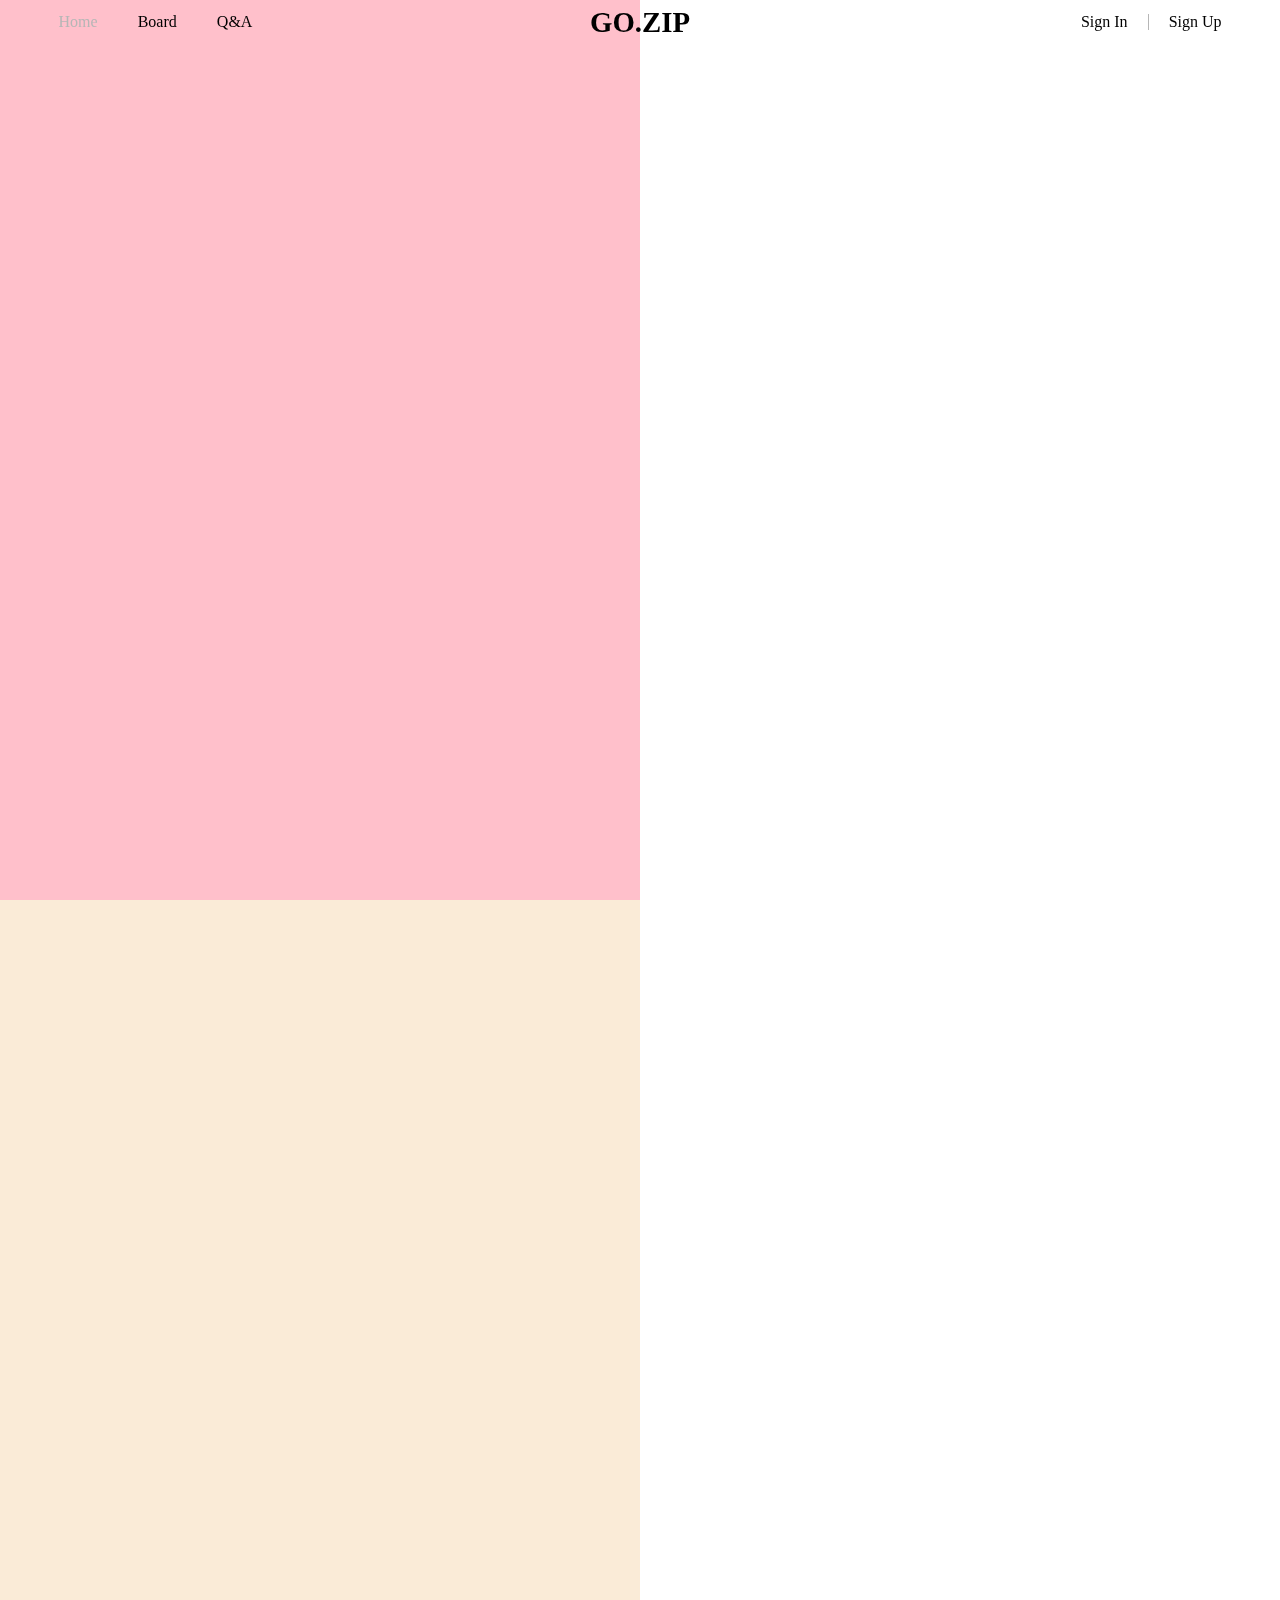
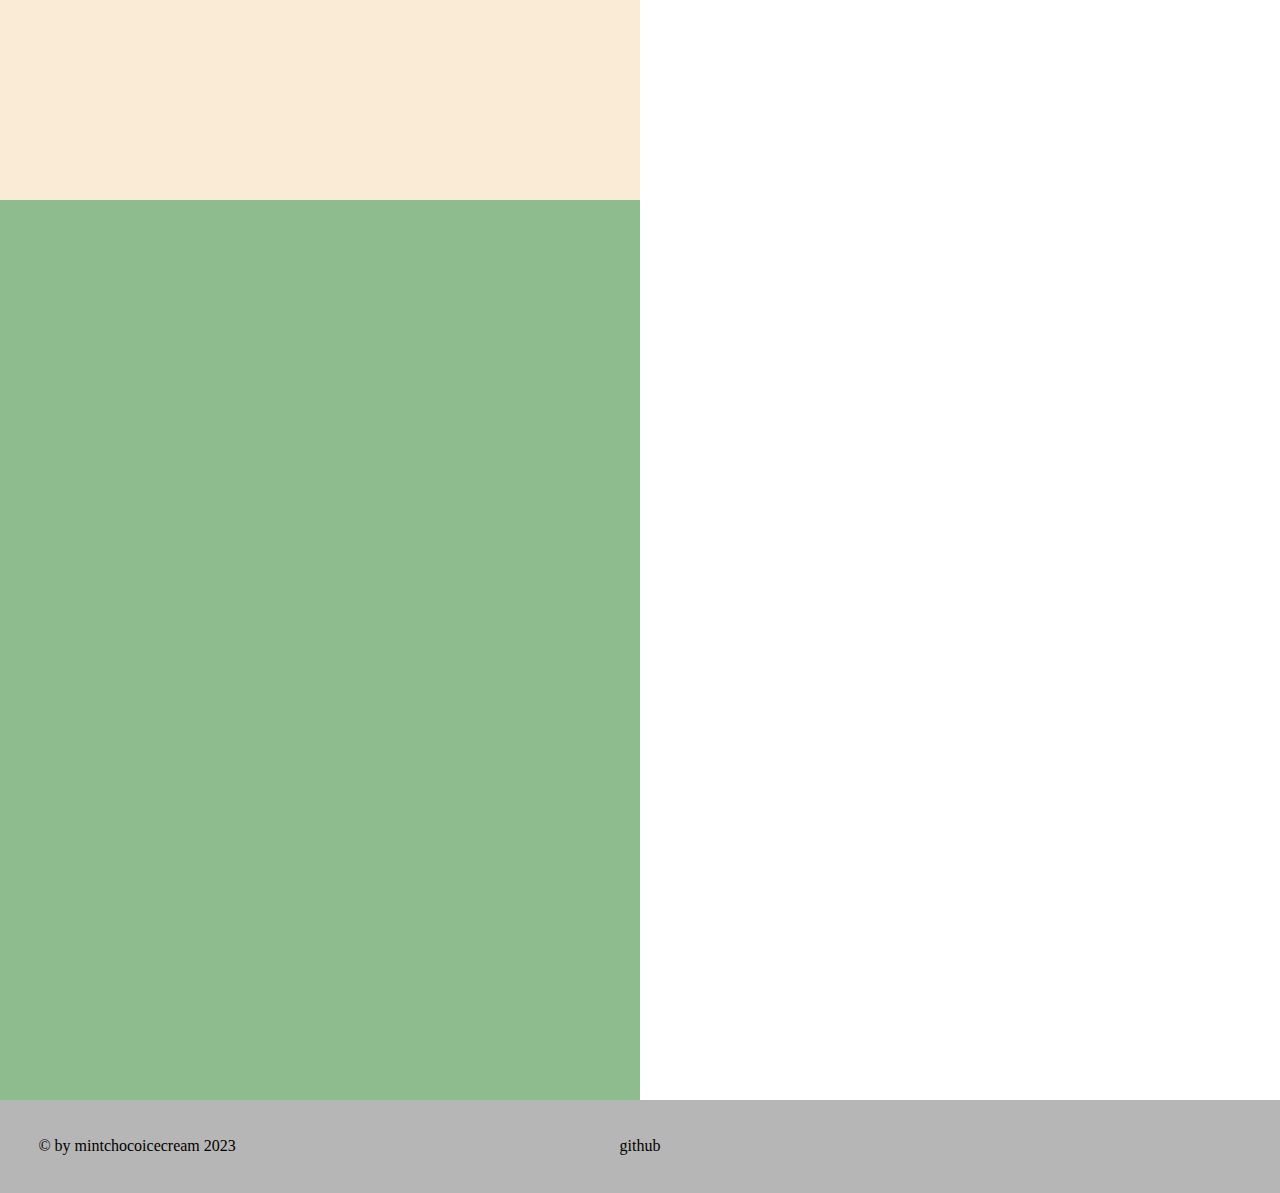
<file: index.html>
<!DOCTYPE html>
<html lang="en">
  <head>
    <meta charset="UTF-8" />
    <meta http-equiv="X-UA-Compatible" content="IE=chrome" />
    <meta name="viewport" content="width=device-width, initial-scale=1.0" />
    <link rel="stylesheet" href="style.css" />
    <title>GO.ZIP</title>
  </head>
  <body>
    <header>
      <div class="navbar">
        <nav>
          <span><a href="./index.html" class="navchk">Home</a></span>
          <span><a href="./pages/board.html">Board</a></span>
          <span><a href="./pages/about.html">Q&A</a></span>
        </nav>
        <h1>GO.ZIP</h1>
        <div>
          <span><a href="./pages/login.html">Sign In</a></span>
          <span><a href="./pages/signup.html">Sign Up</a></span>
        </div>
      </div>
    </header>
    <div id="main">
      <div class="mainRestaurant">
        <div class="mainImgOne"></div>
        <div class="mainText">
          <div>
            <h2>Muk.zip</h2>
            <h4>Find your Restaurant</h4>
            <button><a href="./pages/board.html">go ▶</a></button>
          </div>
        </div>
      </div>
      <div class="mainPlay">
        <div class="mainImgTwo"></div>
        <div class="mainText">
          <div>
            <h2>Nol.zip</h2>
            <h4>Find your Playground</h4>
            <button><a href="#">go ▶</a></button>
          </div>
        </div>
      </div>
      <div class="mainHotel">
        <div class="mainImgThree"></div>
        <div class="mainText">
          <div>
            <h2>Jal.zip</h2>
            <h4>Find your Hotel</h4>
            <button><a href="#">go ▶</a></button>
          </div>
        </div>
      </div>
    </div>
    <footer>
      <div class="footer">
        <p>&copy; by mintchocoicecream 2023</p>
        <i>github</i>
        <p></p>
      </div>
    </footer>
    <script src="nav.js"></script>
  </body>
</html>
</file>
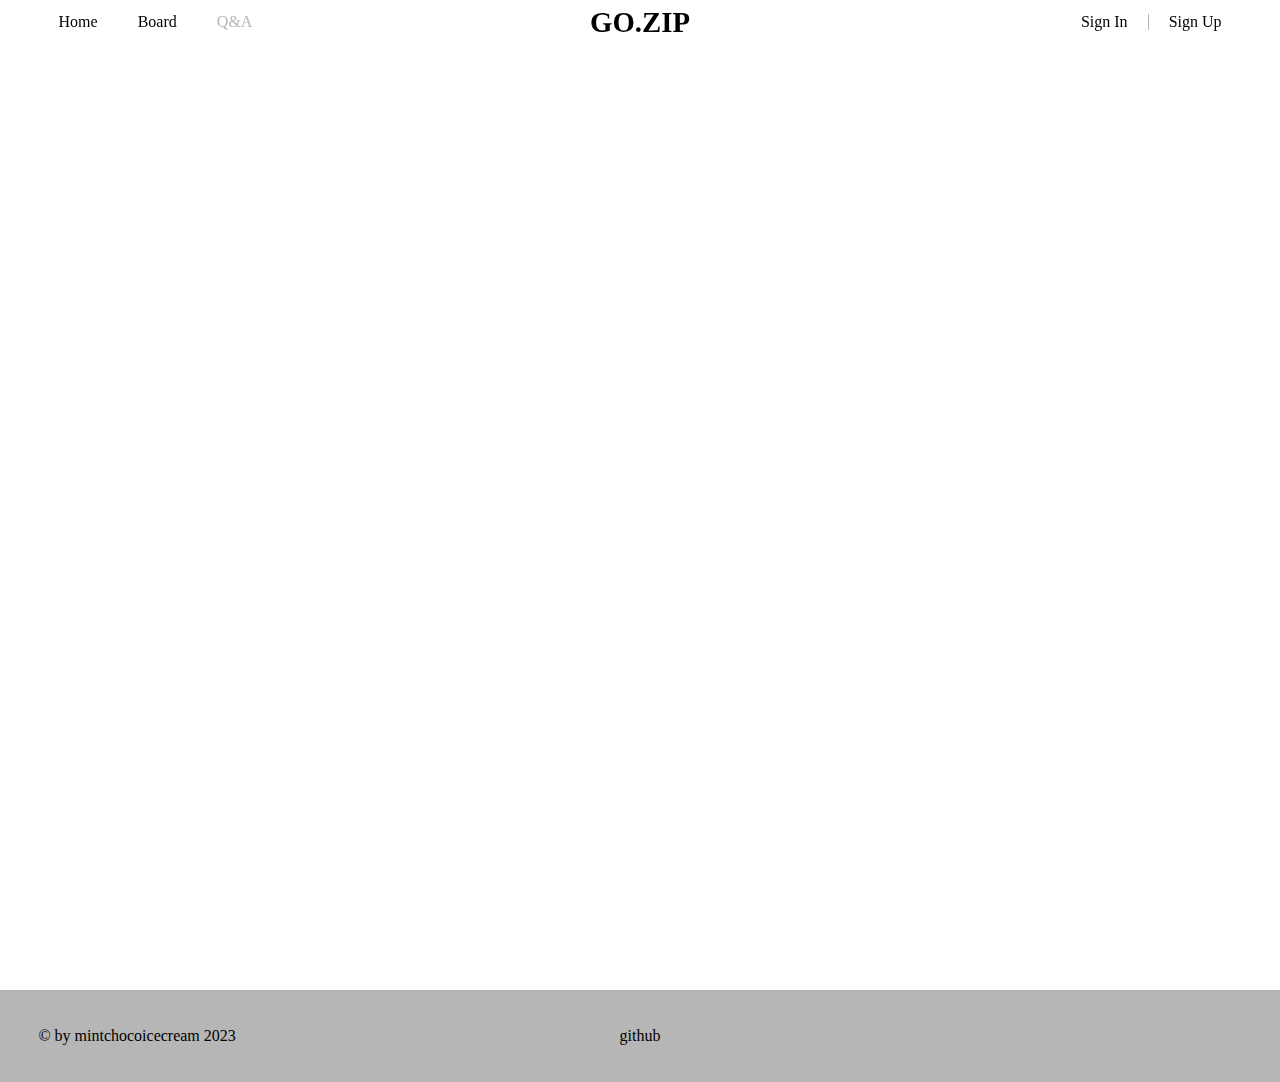
<file: pages/about.html>
<!DOCTYPE html>
<html lang="en">
  <head>
    <meta charset="UTF-8" />
    <meta http-equiv="X-UA-Compatible" content="IE=edge" />
    <meta name="viewport" content="width=device-width, initial-scale=1.0" />
    <link rel="stylesheet" href="../style.css" />
    <title>GO.ZIP | ABOUT</title>
  </head>
  <body>
    <header>
      <div class="navbar">
        <nav>
          <span><a href="../index.html">Home</a></span>
          <span><a href="./board.html">Board</a></span>
          <span><a href="./about.html" class="navchk">Q&A</a></span>
        </nav>
        <h1>GO.ZIP</h1>
        <div>
          <span><a href="./login.html">Sign In</a></span>
          <span><a href="./signup.html">Sign Up</a></span>
        </div>
      </div>
    </header>
    <div id="about">
      <div>
        <h2>고객게시판</h2>
        <div class="qnaDiv">
          <div>
            <span><a href="addQnA.html">글 작성</a></span>
          </div>
          <table>
            <thead>
              <tr>
                <th>no.</th>
                <th>제목</th>
                <th>작성자</th>
                <th>작성일</th>
              </tr>
            </thead>
            <tbody></tbody>
          </table>
          <div class="pagination">
            <button>◀</button>
            <ul>
              <li><a href="#" class="curBoardPage">1</a></li>
              <li><a href="#">2</a></li>
              <li><a href="#">3</a></li>
              <li><a href="#">4</a></li>
              <li><a href="#">5</a></li>
            </ul>
            <button>▶</button>
          </div>
        </div>
      </div>
    </div>
    <footer>
      <div class="footer">
        <p>&copy; by mintchocoicecream 2023</p>
        <i>github</i>
        <p></p>
      </div>
    </footer>
    <script src="../nav.js"></script>
    <script src="../js/qnaList.js"></script>
  </body>
</html>
</file>
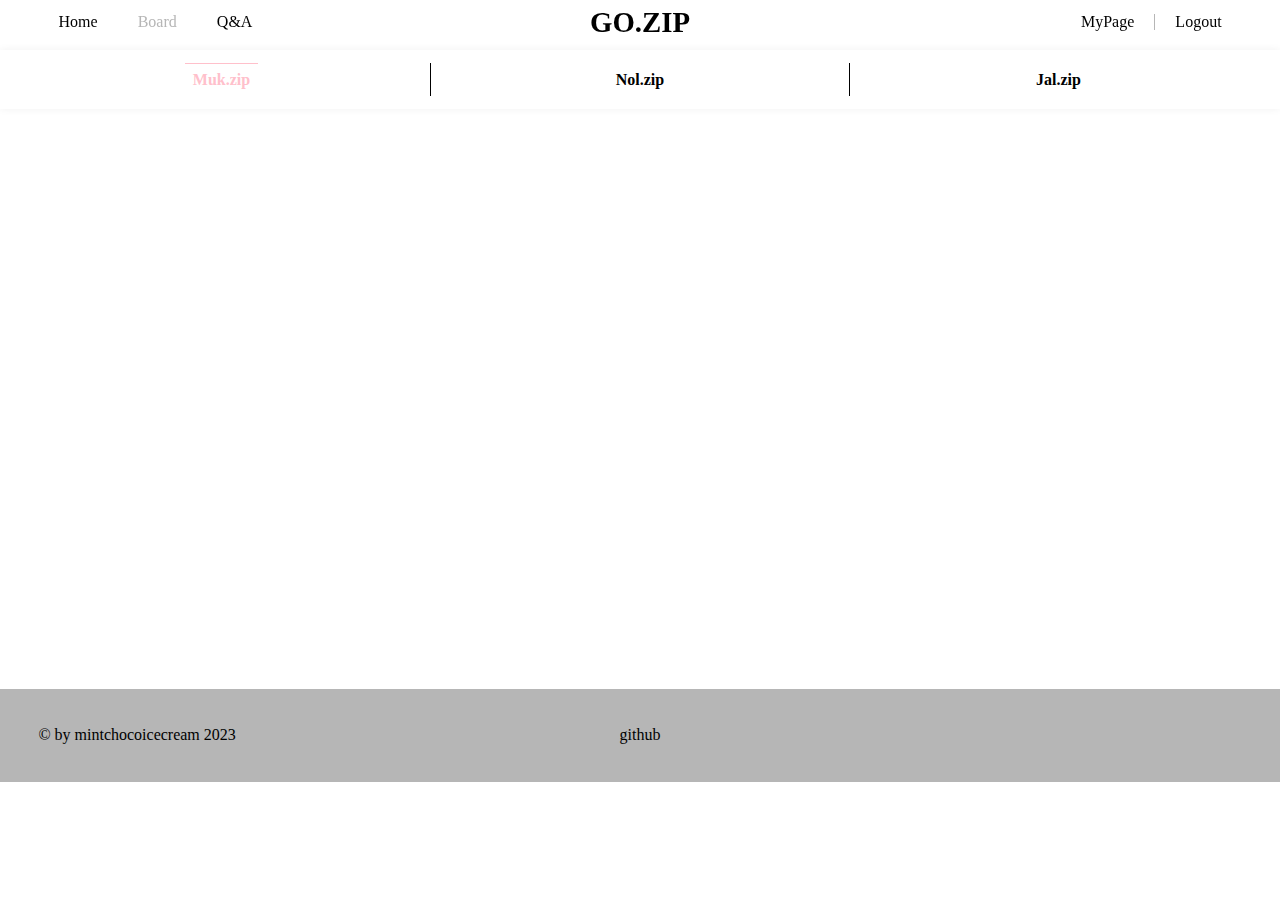
<file: pages/addBoard.html>
<!DOCTYPE html>
<html lang="en">
  <head>
    <meta charset="UTF-8" />
    <meta http-equiv="X-UA-Compatible" content="IE=edge" />
    <meta name="viewport" content="width=device-width, initial-scale=1.0" />
    <link rel="stylesheet" href="../style.css" />
    <title>Add Board</title>
  </head>
  <body>
    <header>
      <div class="navbar">
        <nav>
          <span><a href="../index.html">Home</a></span>
          <span><a href="./board.html" class="navchk">Board</a></span>
          <span><a href="./about.html">Q&A</a></span>
        </nav>
        <h1>GO.ZIP</h1>
        <div>
          <span class="myPageBtn"><a href="myPage.html">MyPage</a></span>
          <span class="logoutBtn"><a href="#">Logout</a></span>
        </div>
      </div>
    </header>
    <div id="board">
      <div class="boardNav">
        <span><a class="currentNav" href="#">Muk.zip</a></span>
        <span><a href="#">Nol.zip</a></span>
        <span><a href="#">Jal.zip</a></span>
      </div>
      <div class="boardAdd">
        <h2>장소 추가 요청</h2>
        <div class="boardAddDiv">
          <div>
            <label for="">카테고리</label>
            <select name="" id="addCategory">
              <option value="muk">Muk.zip</option>
              <option value="nol">Nol.zip</option>
              <option value="jal">Jal.zip</option>
            </select>
          </div>
          <div>
            <label for="">장소명</label>
            <input type="text" />
          </div>
          <div>
            <label for="">지역</label>
            <select name="locationArr" id="">
              <option value="default" selected>--지역선택--</option>
              <option value="gangseogu">강서구</option>
              <option value="geumjung">금정구</option>
              <option value="gijang">기장군</option>
              <option value="south">남구</option>
              <option value="east">동구</option>
              <option value="dongrae">동래구</option>
              <option value="jingu">부산진구</option>
              <option value="north">북구</option>
              <option value="sasangu">사상구</option>
              <option value="sahagu">사하구</option>
              <option value="west">서구</option>
              <option value="suyeong">수영구</option>
              <option value="yeonje">연제구</option>
              <option value="yeongdo">영도구</option>
              <option value="center">중구</option>
              <option value="haeundae">해운대구</option>
            </select>
          </div>
          <div>
            <label for="">대표메뉴</label>
            <input type="text" minlength="1" />
            <input type="text" />
            <input type="text" />
          </div>
          <div>
            <button>제출</button>
          </div>
        </div>
      </div>
    </div>
    <footer>
      <div class="footer">
        <p>&copy; by mintchocoicecream 2023</p>
        <i>github</i>
        <p></p>
      </div>
    </footer>
    <script src="../nav.js"></script>
    <script src="../js//addBoard.js"></script>
  </body>
</html>
</file>
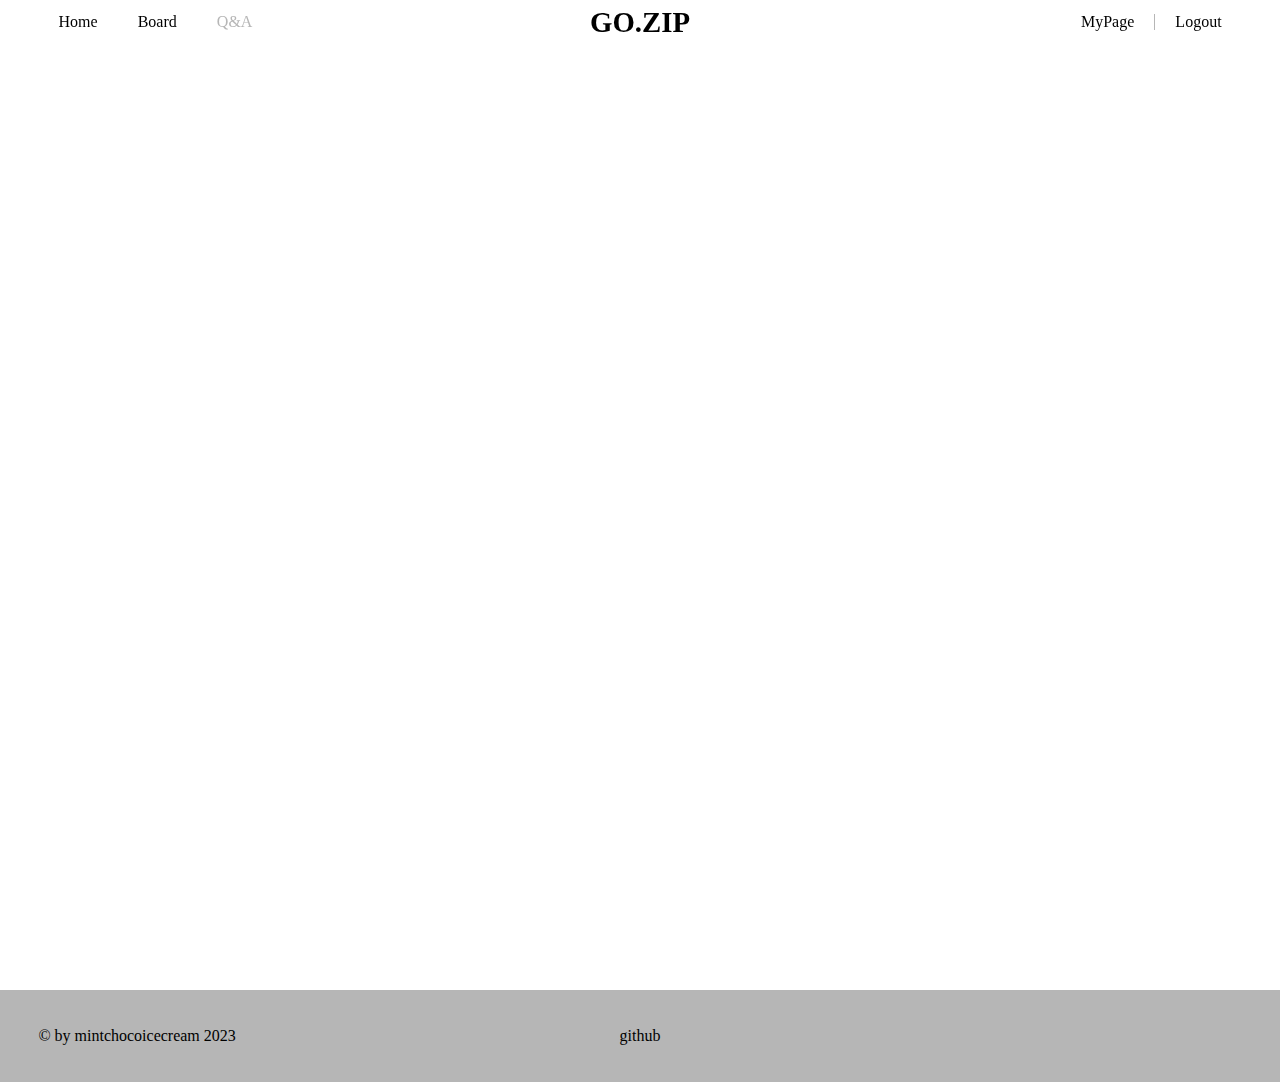
<file: pages/addQnA.html>
<!DOCTYPE html>
<html lang="en">
  <head>
    <meta charset="UTF-8" />
    <meta http-equiv="X-UA-Compatible" content="IE=edge" />
    <meta name="viewport" content="width=device-width, initial-scale=1.0" />
    <link rel="stylesheet" href="../style.css" />
    <title>GO.ZIP | QnA</title>
  </head>
  <body>
    <header>
      <div class="navbar">
        <nav>
          <span><a href="../index.html">Home</a></span>
          <span><a href="./board.html">Board</a></span>
          <span><a href="./about.html" class="navchk">Q&A</a></span>
        </nav>
        <h1>GO.ZIP</h1>
        <div>
          <span class="myPageBtn"><a href="myPage.html">MyPage</a></span>
          <span class="logoutBtn"><a href="#">Logout</a></span>
        </div>
      </div>
    </header>
    <div id="about">
      <div class="addQnaDiv">
        <h2>QnA</h2>
        <div class="addQnaDivContent">
          <div>
            <label for="addWriter">작성자</label>
            <input type="text" id="addWriter" />
          </div>
          <div>
            <label for="addCategory">카테고리</label>
            <select name="" id="addCategory">
              <option value="" selected>--------- 선택 --------</option>
              <option value="addRequest">개선 요청</option>
              <option value="addQuestion">질문</option>
              <option value="addQuestion">기타</option>
            </select>
          </div>
          <div>
            <label for="addTitle">제목</label>
            <input type="text" id="addTitle" />
          </div>
          <div>
            <textarea name="" id="" cols="30" rows="10"></textarea>
          </div>
          <div>
            <button>제출</button>
          </div>
        </div>
      </div>
    </div>
    <footer>
      <div class="footer">
        <p>&copy; by mintchocoicecream 2023</p>
        <i>github</i>
        <p></p>
      </div>
    </footer>
    <script src="../nav.js"></script>
  </body>
</html>
</file>
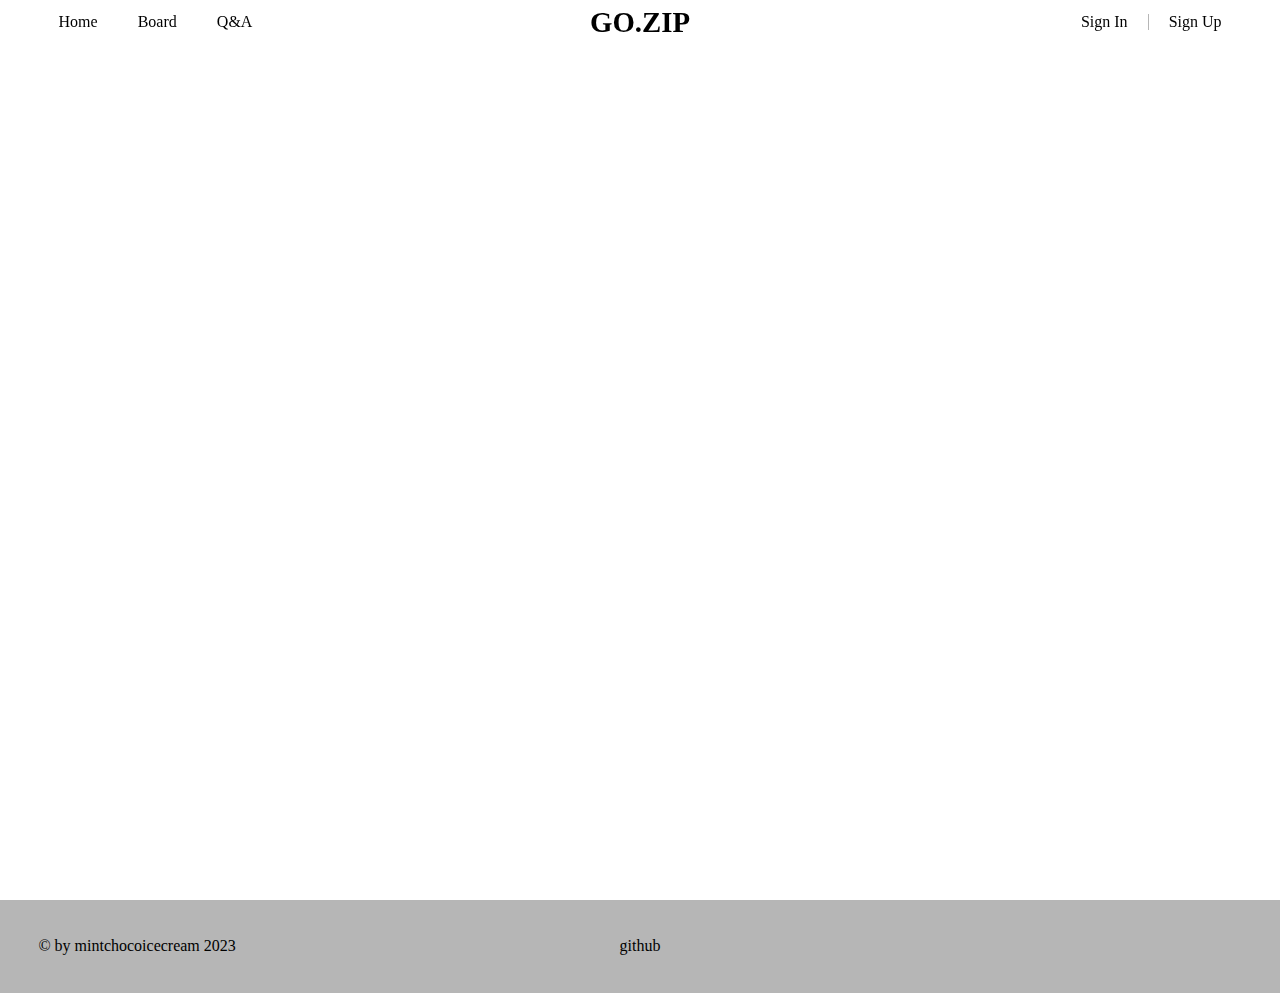
<file: pages/login.html>
<!DOCTYPE html>
<html lang="en">
  <head>
    <meta charset="UTF-8" />
    <meta http-equiv="X-UA-Compatible" content="IE=edge" />
    <meta name="viewport" content="width=device-width, initial-scale=1.0" />
    <link rel="stylesheet" href="../style.css" />
    <title>GO.ZIP | SignIn</title>
  </head>
  <body>
    <header>
      <div class="navbar">
        <nav>
          <span><a href="../index.html">Home</a></span>
          <span><a href="./board.html">Board</a></span>
          <span><a href="./about.html">Q&A</a></span>
        </nav>
        <h1>GO.ZIP</h1>
        <div>
          <span><a href="./login.html">Sign In</a></span>
          <span><a href="./signup.html">Sign Up</a></span>
        </div>
      </div>
    </header>
    <div id="signIn">
      <h1>로그인</h1>
      <div class="signInDiv">
        <div class="signInID">
          <label for="email">id: </label>
          <input type="email" id="email" placeholder="example@email.com" />
        </div>
        <div class="signInPW">
          <label for="password">password: </label>
          <input
            type="password"
            id="password"
            placeholder="********"
            minlength="8"
          />
        </div>
        <button id="btnSignin">Sign In</button>
        <button><a href="signup.html">Sign Up</a></button>
      </div>
    </div>
    <footer>
      <div class="footer">
        <p>&copy; by mintchocoicecream 2023</p>
        <i>github</i>
        <p></p>
      </div>
    </footer>
    <script src="../nav.js"></script>
  </body>
</html>
</file>
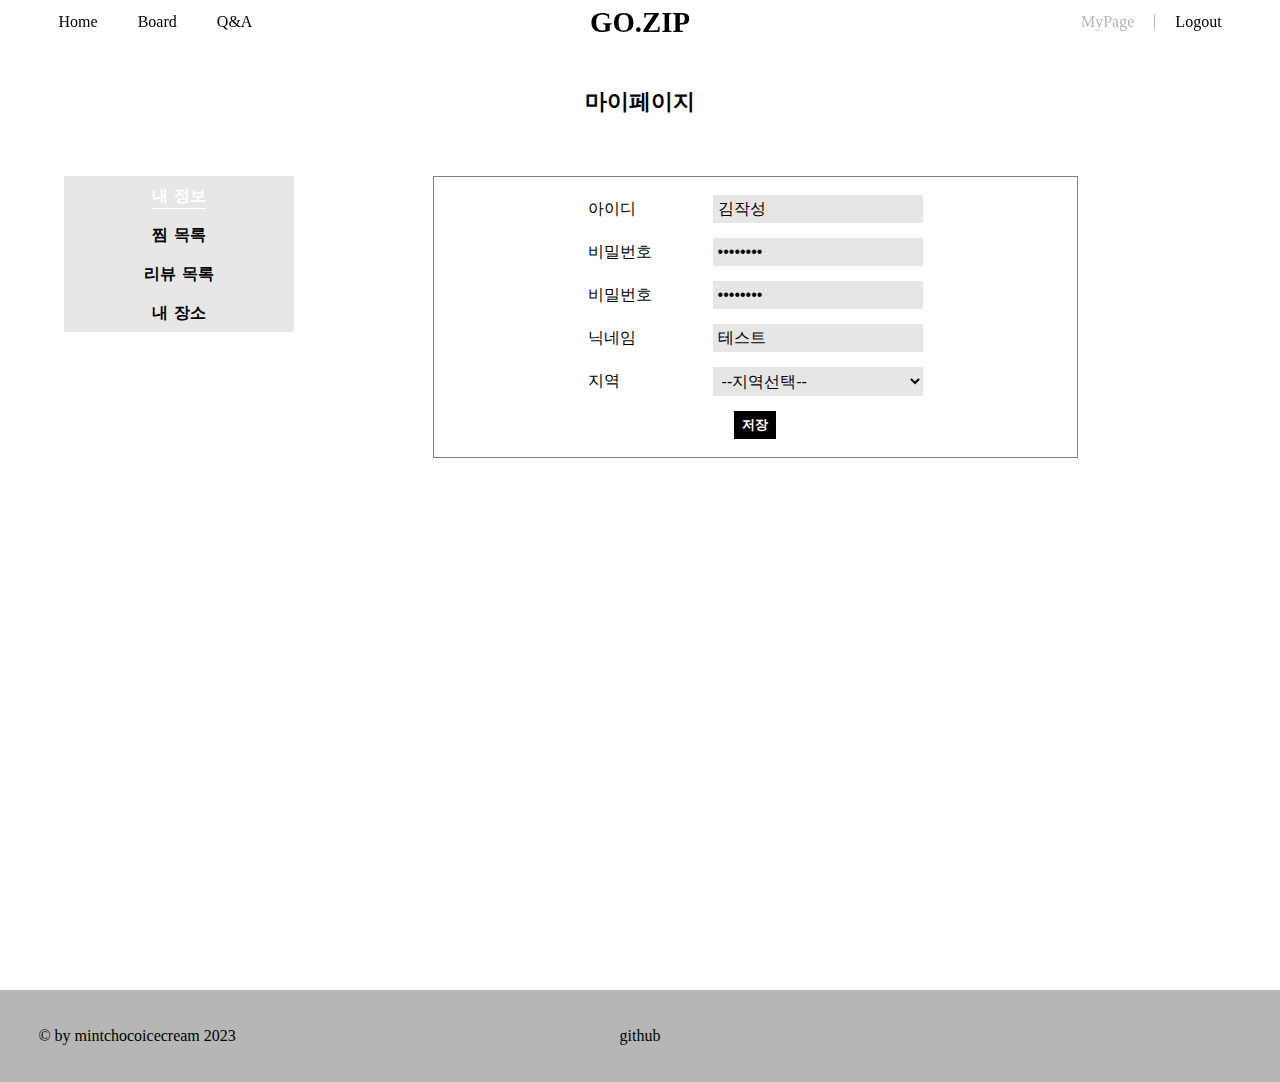
<file: pages/myPage.html>
<!DOCTYPE html>
<html lang="en">
  <head>
    <meta charset="UTF-8" />
    <meta http-equiv="X-UA-Compatible" content="IE=edge" />
    <meta name="viewport" content="width=device-width, initial-scale=1.0" />
    <link rel="stylesheet" href="../style.css" />
    <title>GO.ZIP | MYPAGE</title>
  </head>
  <body>
    <header>
      <div class="navbar">
        <nav>
          <span><a href="../index.html">Home</a></span>
          <span><a href="./board.html">Board</a></span>
          <span><a href="./about.html">Q&A</a></span>
        </nav>
        <h1>GO.ZIP</h1>
        <div>
          <span class="myPageBtn"><a href="#" class="navchk">MyPage</a></span>
          <span class="logoutBtn"><a href="#">Logout</a></span>
        </div>
      </div>
    </header>
    <div id="myPage">
      <h2>마이페이지</h2>
      <div class="myPageMain">
        <div class="myPageNav">
          <span
            ><a href="#" id="mPmyInfoBtn" class="myPageChk">내 정보</a></span
          >
          <span><a href="#" id="mPmyHeartBtn">찜 목록</a></span>
          <span><a href="#" id="mPmyReviewBtn">리뷰 목록</a></span>
          <span><a href="#" id="mPmyPlaceBtn">내 장소</a></span>
        </div>
        <div class="myPageInfo">
          <div class="myInfo myNoHidden">
            <div class="showMyInfo myInfoHidden">
              <div class="myId">
                <label for="myInfoId">아이디</label>
                <input
                  type="email"
                  name=""
                  id="myInfoId"
                  value="김작성"
                  readonly
                />
              </div>
              <div class="myPw">
                <label for="myInfoPw">비밀번호</label>
                <input
                  type="password"
                  name=""
                  id="myInfoPw"
                  value="********"
                  readonly
                />
              </div>
              <div class="myNick">
                <label for="myInfoNick">닉네임</label>
                <input type="text" id="myInfoNick" value="테스트" readonly />
              </div>
              <div class="myLoca">
                <label for="myInfoLocation">지역</label>
                <input
                  type="text"
                  name=""
                  id="myInfoLocation"
                  value="부산시 동구"
                  readonly
                />
              </div>
              <div class="myEditBtn">
                <button>내 정보 수정하기</button>
              </div>
            </div>
            <div class="EditMyInfo">
              <div class="myId">
                <label for="myEditId">아이디</label>
                <input type="email" name="" id="myEditId" value="김작성" />
              </div>
              <div class="myPw">
                <label for="myEditPw">비밀번호</label>
                <input type="password" name="" id="myEditPw" value="********" />
              </div>
              <div class="myPwChk">
                <label for="myEditPwChk">비밀번호</label>
                <input
                  type="password"
                  name=""
                  id="myEditPwChk"
                  value="********"
                />
              </div>
              <div class="myNick">
                <label for="myEditNick">닉네임</label>
                <input type="text" id="myEditNick" value="테스트" />
              </div>
              <div class="myLoca">
                <label for="myEditLocation">지역</label>
                <select name="" id="myEditLocation">
                  <option value="default" selected>--지역선택--</option>
                  <option value="gangseogu">강서구</option>
                  <option value="geumjung">금정구</option>
                  <option value="gijang">기장군</option>
                  <option value="south">남구</option>
                  <option value="east">동구</option>
                  <option value="dongrae">동래구</option>
                  <option value="jingu">부산진구</option>
                  <option value="north">북구</option>
                  <option value="sasangu">사상구</option>
                  <option value="sahagu">사하구</option>
                  <option value="west">서구</option>
                  <option value="suyeong">수영구</option>
                  <option value="yeonje">연제구</option>
                  <option value="yeongdo">영도구</option>
                  <option value="center">중구</option>
                  <option value="haeundae">해운대구</option>
                </select>
              </div>
              <div class="myEditBtn">
                <button>저장</button>
              </div>
            </div>
          </div>
          <div class="myHearts myHidden">myHearts</div>
          <div class="myReviews myHidden">myReveiws</div>
          <div class="myPlaces myHidden">myPlaces</div>
        </div>
      </div>
    </div>
    <footer>
      <div class="footer">
        <p>&copy; by mintchocoicecream 2023</p>
        <i>github</i>
        <p></p>
      </div>
    </footer>
    <script src="../nav.js"></script>
    <script src="../js/myPage.js"></script>
  </body>
</html>
</file>
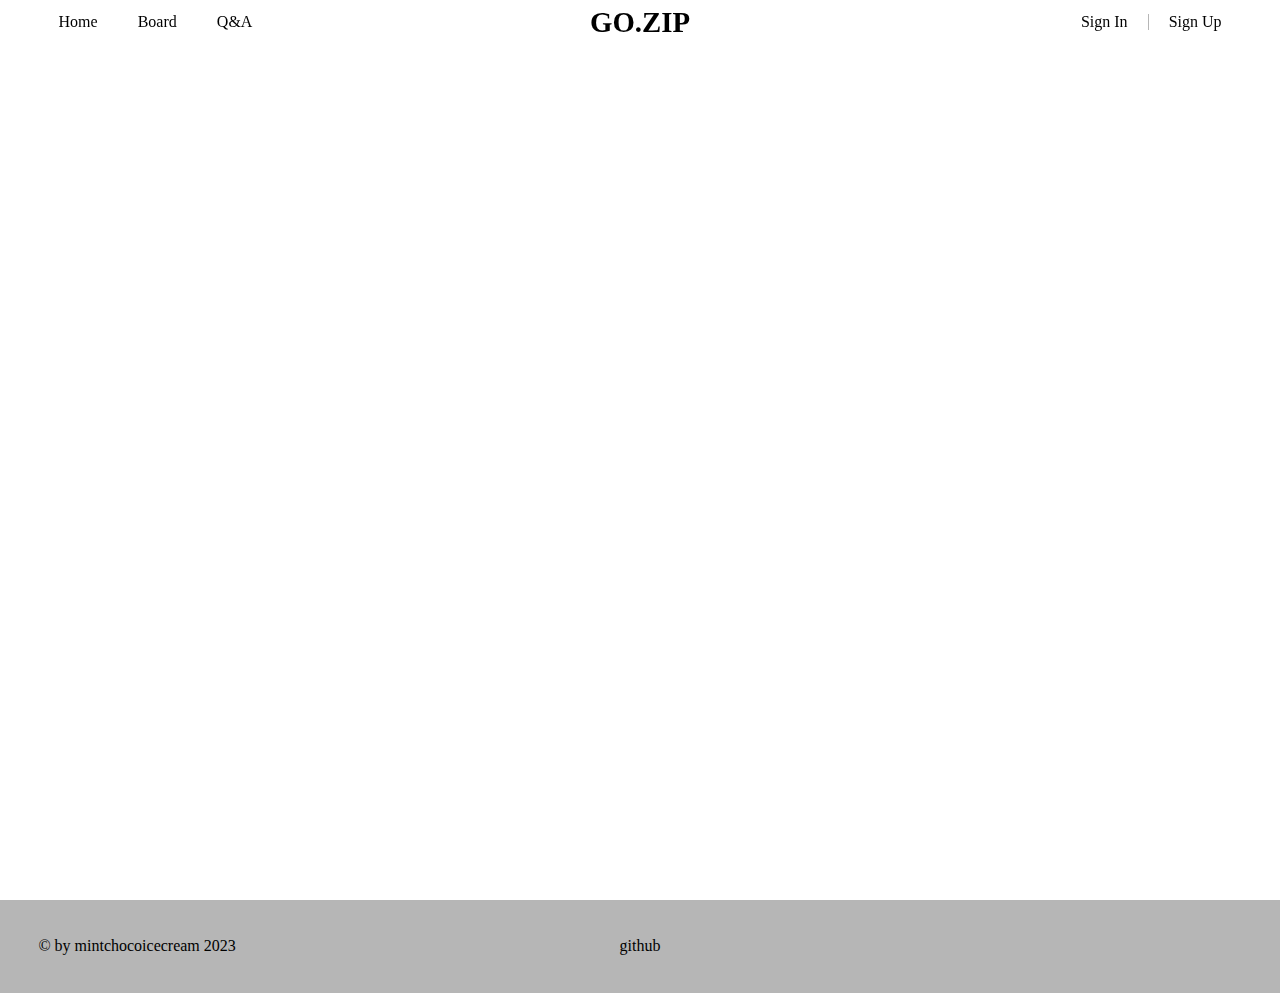
<file: pages/signup.html>
<!DOCTYPE html>
<html lang="en">
  <head>
    <meta charset="UTF-8" />
    <meta http-equiv="X-UA-Compatible" content="IE=edge" />
    <meta name="viewport" content="width=device-width, initial-scale=1.0" />
    <link rel="stylesheet" href="../style.css" />
    <title>GO.ZIP | SignUp</title>
  </head>
  <body>
    <header>
      <div class="navbar">
        <nav>
          <span><a href="../index.html">Home</a></span>
          <span><a href="./board.html">Board</a></span>
          <span><a href="./about.html">Q&A</a></span>
        </nav>
        <h1>GO.ZIP</h1>
        <div>
          <span><a href="./login.html">Sign In</a></span>
          <span><a href="./signup.html">Sign Up</a></span>
        </div>
      </div>
    </header>
    <div id="signIn">
      <h1>회원가입</h1>
      <div class="signInDiv">
        <div class="signInID">
          <label for="email">id: </label>
          <input type="email" id="email" placeholder="example@email.com" />
        </div>
        <div class="signInNick">
          <label for="nick">nickname: </label>
          <input type="text" id="nick" placeholder="nickname" />
        </div>
        <div class="signInPW">
          <label for="password">password: </label>
          <input
            type="password"
            id="password"
            placeholder="********"
            minlength="8"
          />
        </div>
        <div class="signInPWchk">
          <label for="passwordchk">password: </label>
          <input
            type="password"
            id="passwordchk"
            placeholder="********"
            minlength="8"
          />
        </div>
        <button id="btnSignin">Sign Up</button>
      </div>
    </div>
    <footer>
      <div class="footer">
        <p>&copy; by mintchocoicecream 2023</p>
        <i>github</i>
        <p></p>
      </div>
    </footer>
    <script src="../nav.js"></script>
  </body>
</html>
</file>
<file: style.css>
@import url("reset.css");
@import url("css/header.css");
@import url("css/main.css");
@import url("css/login.css");
@import url("css/board.css");
@import url("css/about.css");
@import url("css/myPage.css");
@import url("css/boardDetail.css");
@import url("css/addBoard.css");

:root {
  --font: "Times New Roman", Times, serif;
  --fontKr: "Segoe UI", Tahoma, Geneva, Verdana, sans-serif;
  --lightGrey: rgb(230, 230, 230);
  --cGrey: rgb(182, 182, 182);
}

body {
  width: 100%;
  height: 100vh;
  position: relative;
  font-family: var(--font);
}

@keyframes showDiv {
  from {
    transform: translateY(50px);
  }
  to {
    opacity: 1;
  }
}
</file>
